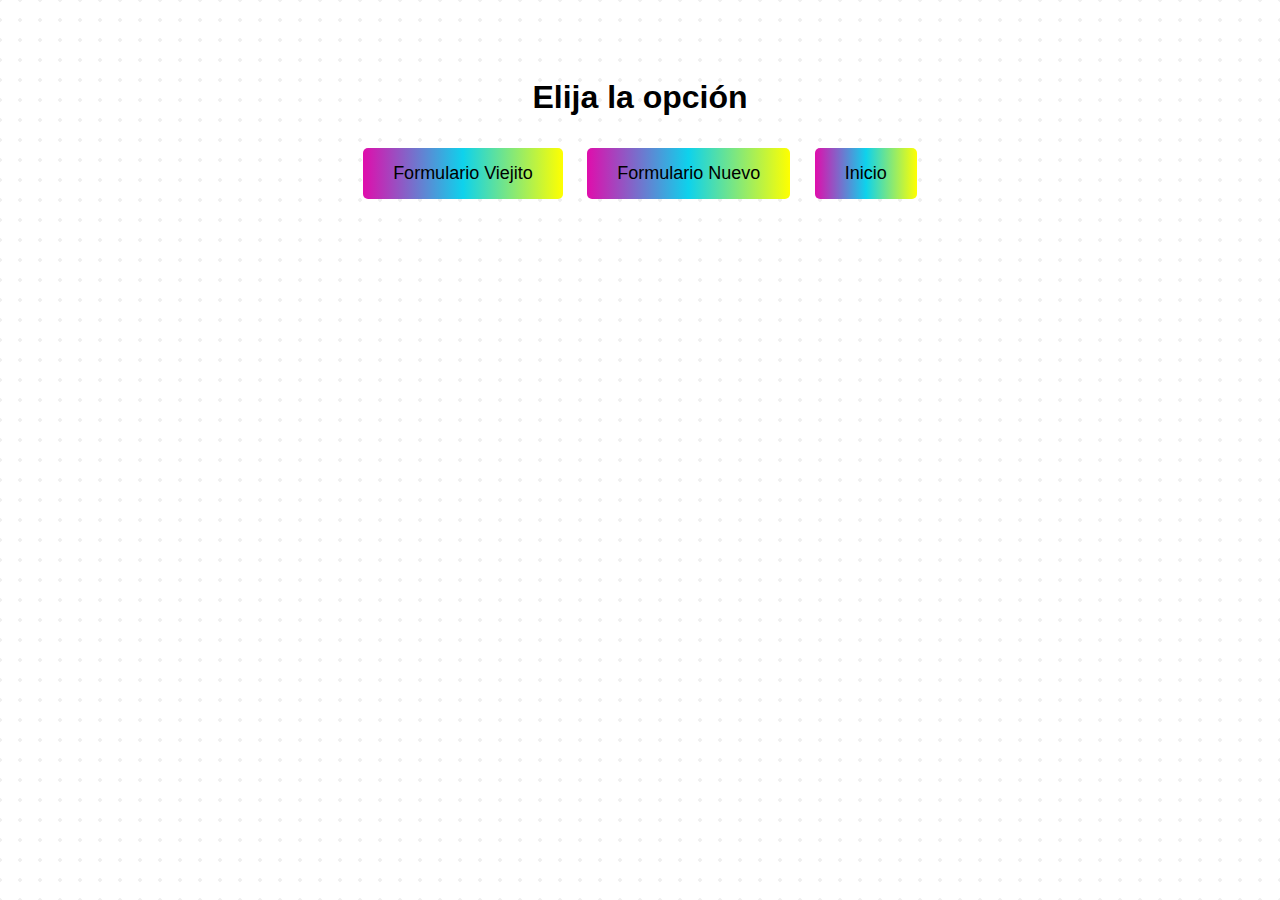
<file: index.html>
<!DOCTYPE html>
<html lang="es">
<head>
    <meta charset="UTF-8">
    <meta name="viewport" content="width=device-width, initial-scale=1.0">
    <title>Formulario</title>
    <style>
        body {
            background-image: radial-gradient(circle at center, transparent 0%, 
            transparent 90%, #f0f0f0 90%, #f0f0f0 100%);
            background-size: 20px 20px;
            font-family: 'Roboto', sans-serif;
            text-align: center;
            padding-top: 50px;
        }
        button {
            background: linear-gradient(270deg, yellow, #0ed2ec, rgb(224, 13, 172));
            animation: gradientAnimation 9s ease infinite;
            border: none;
            padding: 15px 30px;
            font-size: 18px;
            margin: 10px;
            cursor: pointer;
            border-radius: 5px;
        }
        button:hover {
            background: linear-gradient(270deg, yellow, #0ed2ec, rgb(224, 13, 172));
            animation: gradientAnimation 9s ease infinite;
        }
        @keyframes gradientAnimation {
            0% {
                background-position: 0% 50%;
            }
            100% {
                background-position: 100% 50%;
            }
        }
    </style>
</head>
<body>

    <h1>Elija la opción</h1>

    <button onclick="location.href='formulario.html'">Formulario Viejito</button>
    <button onclick="location.href='formulario-nuevo.html'">Formulario Nuevo</button>
    <button onclick="location.href='index.html'">Inicio</button>

</body>
</html>
</file>
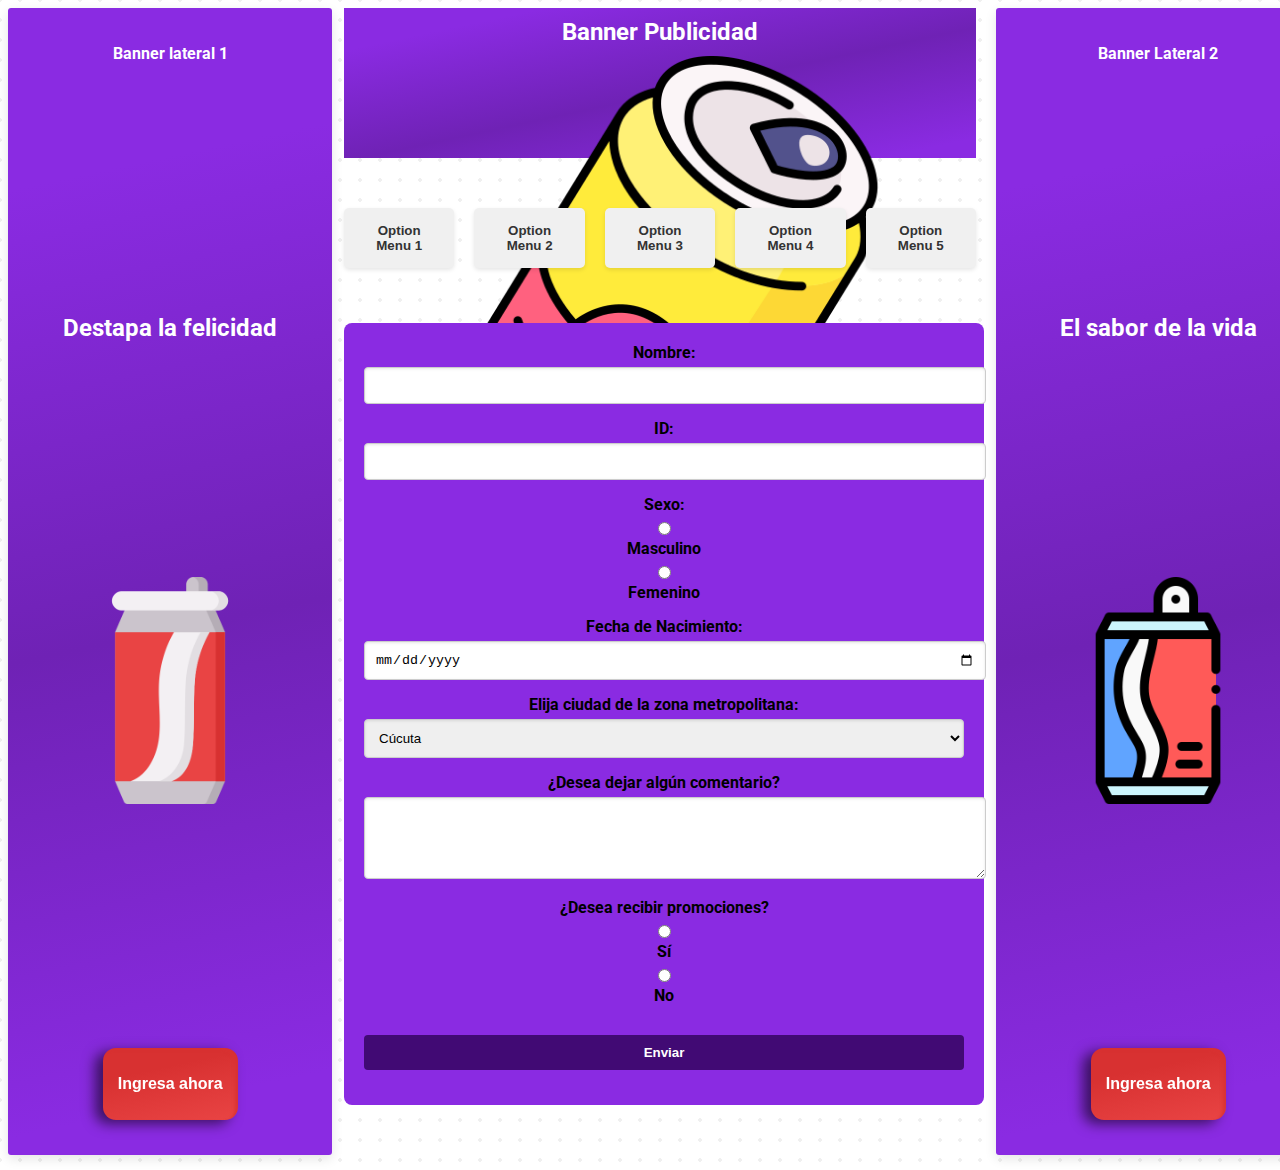
<file: formulario-nuevo.html>
<!DOCTYPE html>
<html lang="es">
<head>
    <meta charset="UTF-8">
    <meta name="viewport" content="width=device-width, initial-scale=1.0">
    <title>Document</title>
    <link rel="stylesheet"href="style-formulario-nuevo.css">
    <link href="https://fonts.googleapis.com/css2?family=Amatic+SC&display=swap" rel="stylesheet">
    <link rel="stylesheet" href="https://fonts.googleapis.com/css2?family=Roboto:wght@400;700&display=swap">

</head>

<body>
    <div class="container">

        <div id="c1">

            <div>
                <h3>Banner lateral 1 </h3>
            </div>

            <div>
                <h1>Destapa la felicidad</h1>
            </div>

            <div>
                <img src="refresco1.png" alt="refresh1">
            </div>

            <div>
                <button class="button-3">
                    <h3>Ingresa ahora</h3>
                </button>
            </div>

        </div>

        <div id="c2">
            <div id="banner-top">
                <h1>Banner Publicidad</h1>
                <img src="refresco3.png" alt="refresh3">
            </div>

            <div>
                <button class="button-gris">Option Menu 1</button>                
            </div>

            <div>
                <button class="button-gris">Option Menu 2</button>
            </div>

            <div>
                <button class="button-gris">Option Menu 3</button>
            </div>

            <div>
                <button class="button-gris">Option Menu 4</button>
            </div>

            <div>
                <button class="button-gris">Option Menu 5</button>
            </div>

            <div class="c6">
                <form>
                    <div>
                    <!-- Nombre -->
                    <label for="nombre">Nombre:</label>
                    <input type="text" id="nombre" name="nombre" required>
                    </div>

                    <div>
                    <!-- Id -->
                    <label for="id">ID:</label>
                    <input type="number" id="id" name="id" required>
                    </div>

                    <div>
                    <!-- Sexo -->
                    <label>Sexo:</label>
                    <input type="radio" id="masculino" name="sexo" value="masculino" required>
                    <label for="masculino">Masculino</label>
                    <input type="radio" id="femenino" name="sexo" value="femenino" required>
                    <label for="femenino">Femenino</label>
                    </div>

                    <div>
                    <!-- Fecha de nacimiento -->
                    <label for="fecha-nacimiento">Fecha de Nacimiento:</label>
                    <input type="date" id="fecha-nacimiento" name="fecha-nacimiento" required>
                    </div>

                    <div>
                    <!-- Ciudad -->
                    <label for="ciudad">Elija ciudad de la zona metropolitana:</label>
                    <select id="ciudad" name="ciudad" required>
                        <option value="Cúcuta">Cúcuta</option>
                        <option value="Los Patios">Los Patios</option>
                        <option value="Villa del Rosario">Villa del Rosario</option>
                        <option value="Zulia">Zulia</option>
                        <option value="Otros">Otros</option>
                    </select>
                    </div>

                    <div>
                    <!-- Comentarios -->
                    <label for="comentario">¿Desea dejar algún comentario?</label>
                    <textarea id="comentario" name="comentario" rows="4"></textarea>                       
                    </div>

                    <div>
                    <!-- Recibir promociones -->
                    <label for="promociones">¿Desea recibir promociones?</label>
                    <input type="radio" id="promociones-si" name="promociones" value="si" onclick="mostrarOpcionesPromocion(true)">
                    <label for="promociones-si">Sí</label>
                    <input type="radio" id="promociones-no" name="promociones" value="no" onclick="mostrarOpcionesPromocion(false)">
                    <label for="promociones-no">No</label>
                    </div>

                    <!-- Opciones de promoción -->
                    <div class="promo-options" id="promo-options">
                        <label>¿Cómo desea recibir promociones?</label>
                        <input type="checkbox" id="promocion-msn" name="promocion" value="msn">
                        <label for="promocion-msn">MSN</label>
                        <input type="checkbox" id="promocion-correo" name="promocion" value="correo">
                        <label for="promocion-correo">Correo</label>
                        <input type="checkbox" id="promocion-whatsapp" name="promocion" value="whatsapp">
                        <label for="promocion-whatsapp">WhatsApp</label>
                    </div>  

                    <div>
                    <!-- Botón enviar -->
                    <button type="submit">Enviar</button>
                    </div>  
                </form>
            </div>
        </div>
        <div id="c1">

            <div>
                <h3>Banner Lateral 2</h3>
            </div>
            <div>
                <h1>El sabor de la vida</h1>
            </div>
            <div>
                <img src="refresco2.png" alt="refresh2">
            </div>

            <div>
                <button class="button-3">
                    <h3>Ingresa ahora</h3>
                </button>
            </div>

        </div>

    </div>
</body>
</html>
</file>
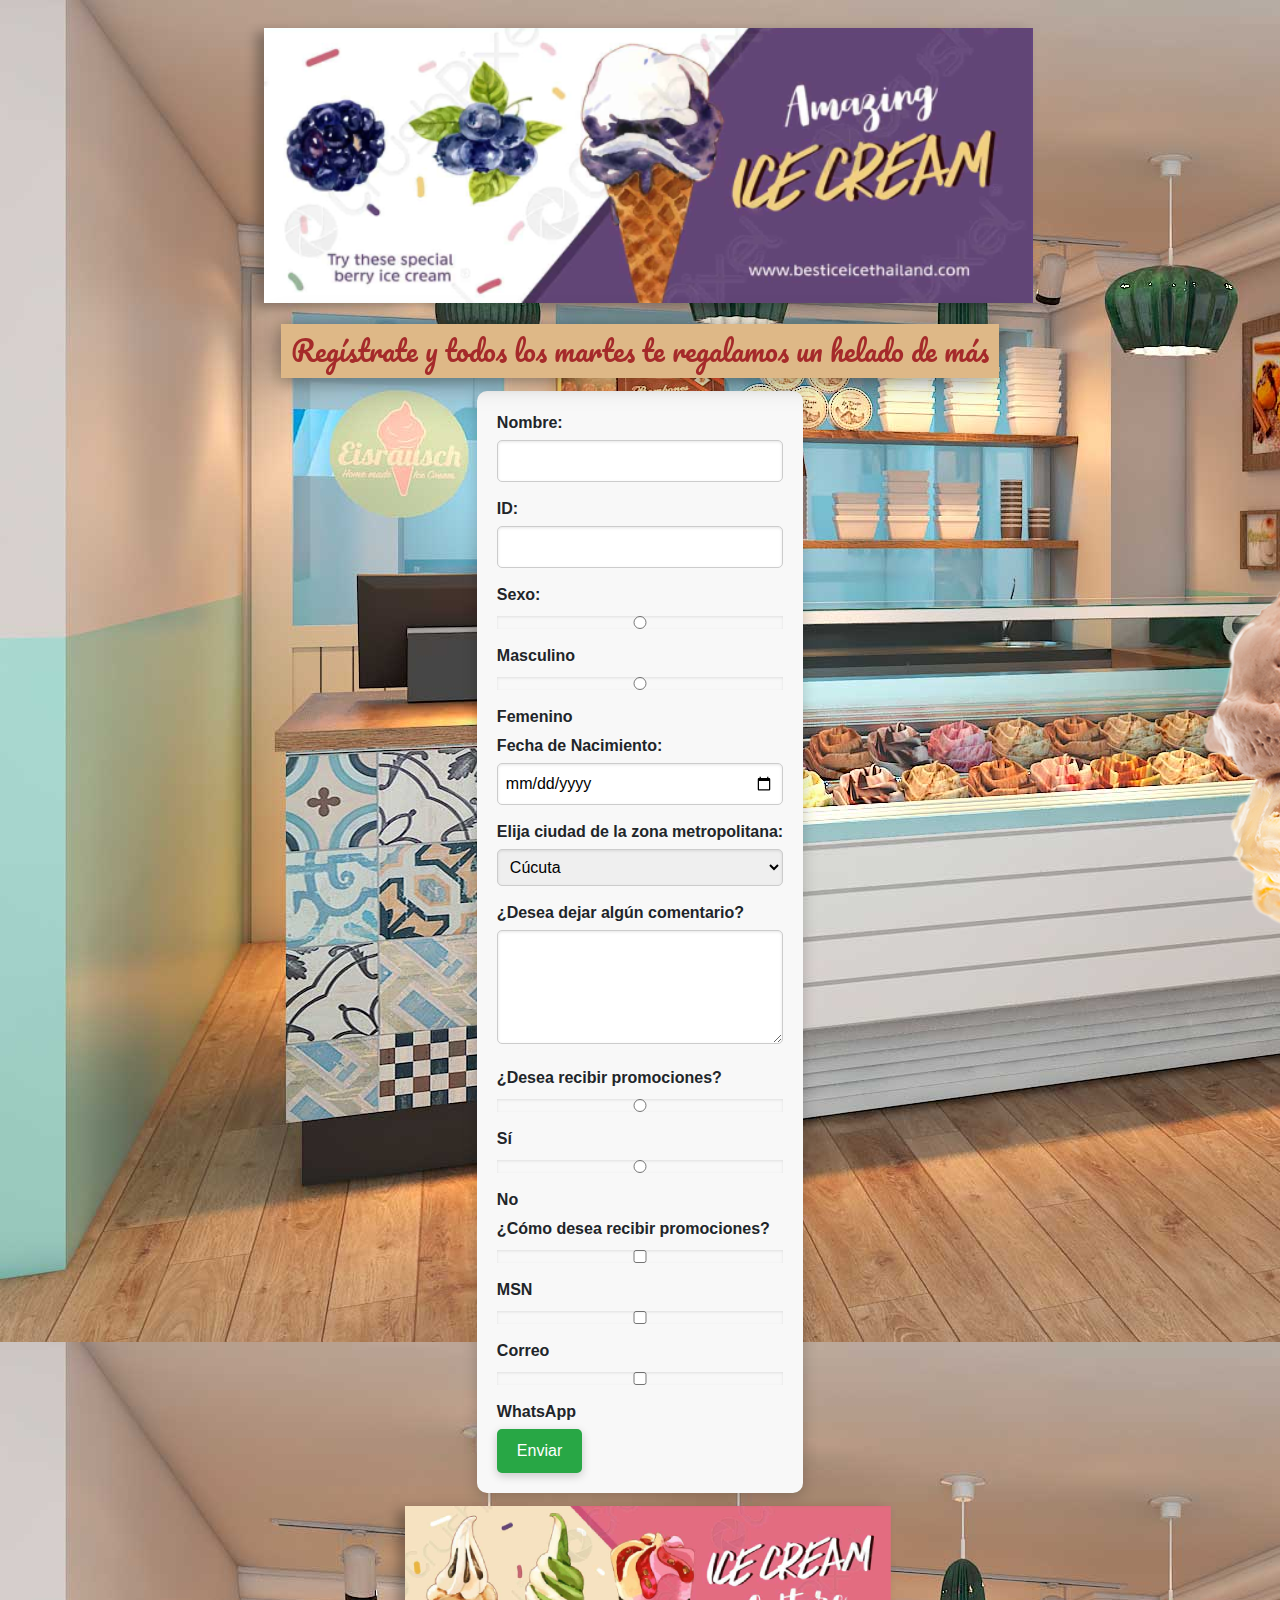
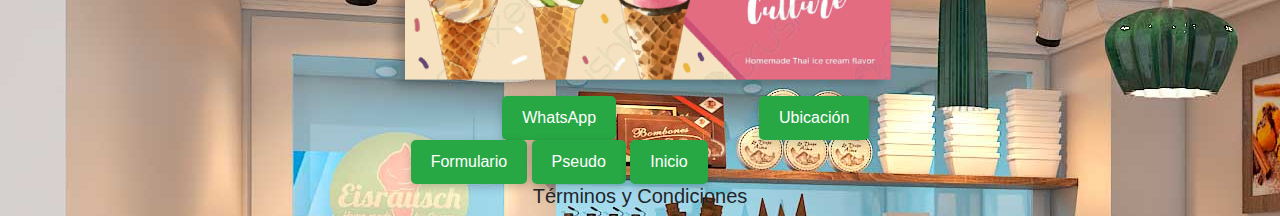
<file: formulario.html>
<!DOCTYPE html>
<html lang="es">
<head>
    <meta charset="UTF-8">
    <meta name="viewport" content="width=device-width, initial-scale=1.0">
    <link href="https://cdn.jsdelivr.net/npm/bootstrap@5.3.3/dist/css/bootstrap.min.css" rel="stylesheet" integrity="sha384-QWTKZyjpPEjISv5WaRU9OFeRpok6YctnYmDr5pNlyT2bRjXh0JMhjY6hW+ALEwIH" crossorigin="anonymous">
    <script src="https://cdn.jsdelivr.net/npm/bootstrap@5.3.3/dist/js/bootstrap.bundle.min.js" integrity="sha384-YvpcrYf0tY3lHB60NNkmXc5s9fDVZLESaAA55NDzOxhy9GkcIdslK1eN7N6jIeHz" crossorigin="anonymous"></script>
    <link href="https://fonts.googleapis.com/css2?family=Pacifico&display=swap" rel="stylesheet">
    <title>Formulario</title>
    <link rel="stylesheet" href="styles.css">
</head>
<body> 
    <div class="container">
        <div class="img-1">
            <img src="header-1.png" alt="header">
        </div>
        <div>
            <h1 class="text-promo">Regístrate y todos los martes te regalamos un helado de más</h1>
        </div>

        <div>
            <div>
                <form>
                    <div>
                    <!-- Nombre -->
                    <label for="nombre">Nombre:</label>
                    <input type="text" id="nombre" name="nombre" required>
                    </div>

                    <div>
                    <!-- Id -->
                    <label for="id">ID:</label>
                    <input type="number" id="id" name="id" required>
                    </div>

                    <div>
                    <!-- Sexo -->
                    <label>Sexo:</label>
                    <input type="radio" id="masculino" name="sexo" value="masculino" required>
                    <label for="masculino">Masculino</label>
                    <input type="radio" id="femenino" name="sexo" value="femenino" required>
                    <label for="femenino">Femenino</label>
                    </div>

                    <div>
                    <!-- Fecha de nacimiento -->
                    <label for="fecha-nacimiento">Fecha de Nacimiento:</label>
                    <input type="date" id="fecha-nacimiento" name="fecha-nacimiento" required>
                    </div>

                    <div>
                    <!-- Ciudad -->
                    <label for="ciudad">Elija ciudad de la zona metropolitana:</label>
                    <select id="ciudad" name="ciudad" required>
                        <option value="Cúcuta">Cúcuta</option>
                        <option value="Los Patios">Los Patios</option>
                        <option value="Villa del Rosario">Villa del Rosario</option>
                        <option value="Zulia">Zulia</option>
                        <option value="Otros">Otros</option>
                    </select>
                    </div>

                    <div>
                    <!-- Comentarios -->
                    <label for="comentario">¿Desea dejar algún comentario?</label>
                    <textarea id="comentario" name="comentario" rows="4"></textarea>                       
                    </div>

                    <div>
                    <!-- Recibir promociones -->
                    <label for="promociones">¿Desea recibir promociones?</label>
                    <input type="radio" id="promociones-si" name="promociones" value="si" onclick="mostrarOpcionesPromocion(true)">
                    <label for="promociones-si">Sí</label>
                    <input type="radio" id="promociones-no" name="promociones" value="no" onclick="mostrarOpcionesPromocion(false)">
                    <label for="promociones-no">No</label>
                    </div>

                    <!-- Opciones de promoción -->
                    <div class="promo-options" id="promo-options">
                        <label>¿Cómo desea recibir promociones?</label>
                        <input type="checkbox" id="promocion-msn" name="promocion" value="msn">
                        <label for="promocion-msn">MSN</label>
                        <input type="checkbox" id="promocion-correo" name="promocion" value="correo">
                        <label for="promocion-correo">Correo</label>
                        <input type="checkbox" id="promocion-whatsapp" name="promocion" value="whatsapp">
                        <label for="promocion-whatsapp">WhatsApp</label>
                    </div>  

                    <div>
                    <!-- Botón enviar -->
                    <button type="submit">Enviar</button>
                    </div>  
                </form>

            </div>
        </div>

        <div class="img-2"> 
            <img src="helado-2.png" alt="helado-1">
        </div>

        <div class="footer">
            <div class="c1">
                <img src="footer-1.png" alt="img-footer">
            </div>
            
            <div>  
                <button>WhatsApp</button>                              
            </div>     
            
            <div> 
                <button>Ubicación</button>                              
            </div>    

            <div>
                <button onclick="location.href='formulario.html'">Formulario</button>
                <button onclick="location.href='pseudo.html'">Pseudo</button>
                <button onclick="location.href='index.html'">Inicio</button>
            </div>
            
            <div class="c4">
                <h5>Términos y Condiciones</h5>
            </div> 
        </div>
    </div>

    <script>
        function mostrarOpcionesPromocion(mostrar) {
            var promoOptions = document.getElementById('promo-options');
            if (mostrar) {
                promoOptions.style.display = 'block';
            } else {
                promoOptions.style.display = 'none';
            }
        }
    </script>
</body>
</html>
</file>
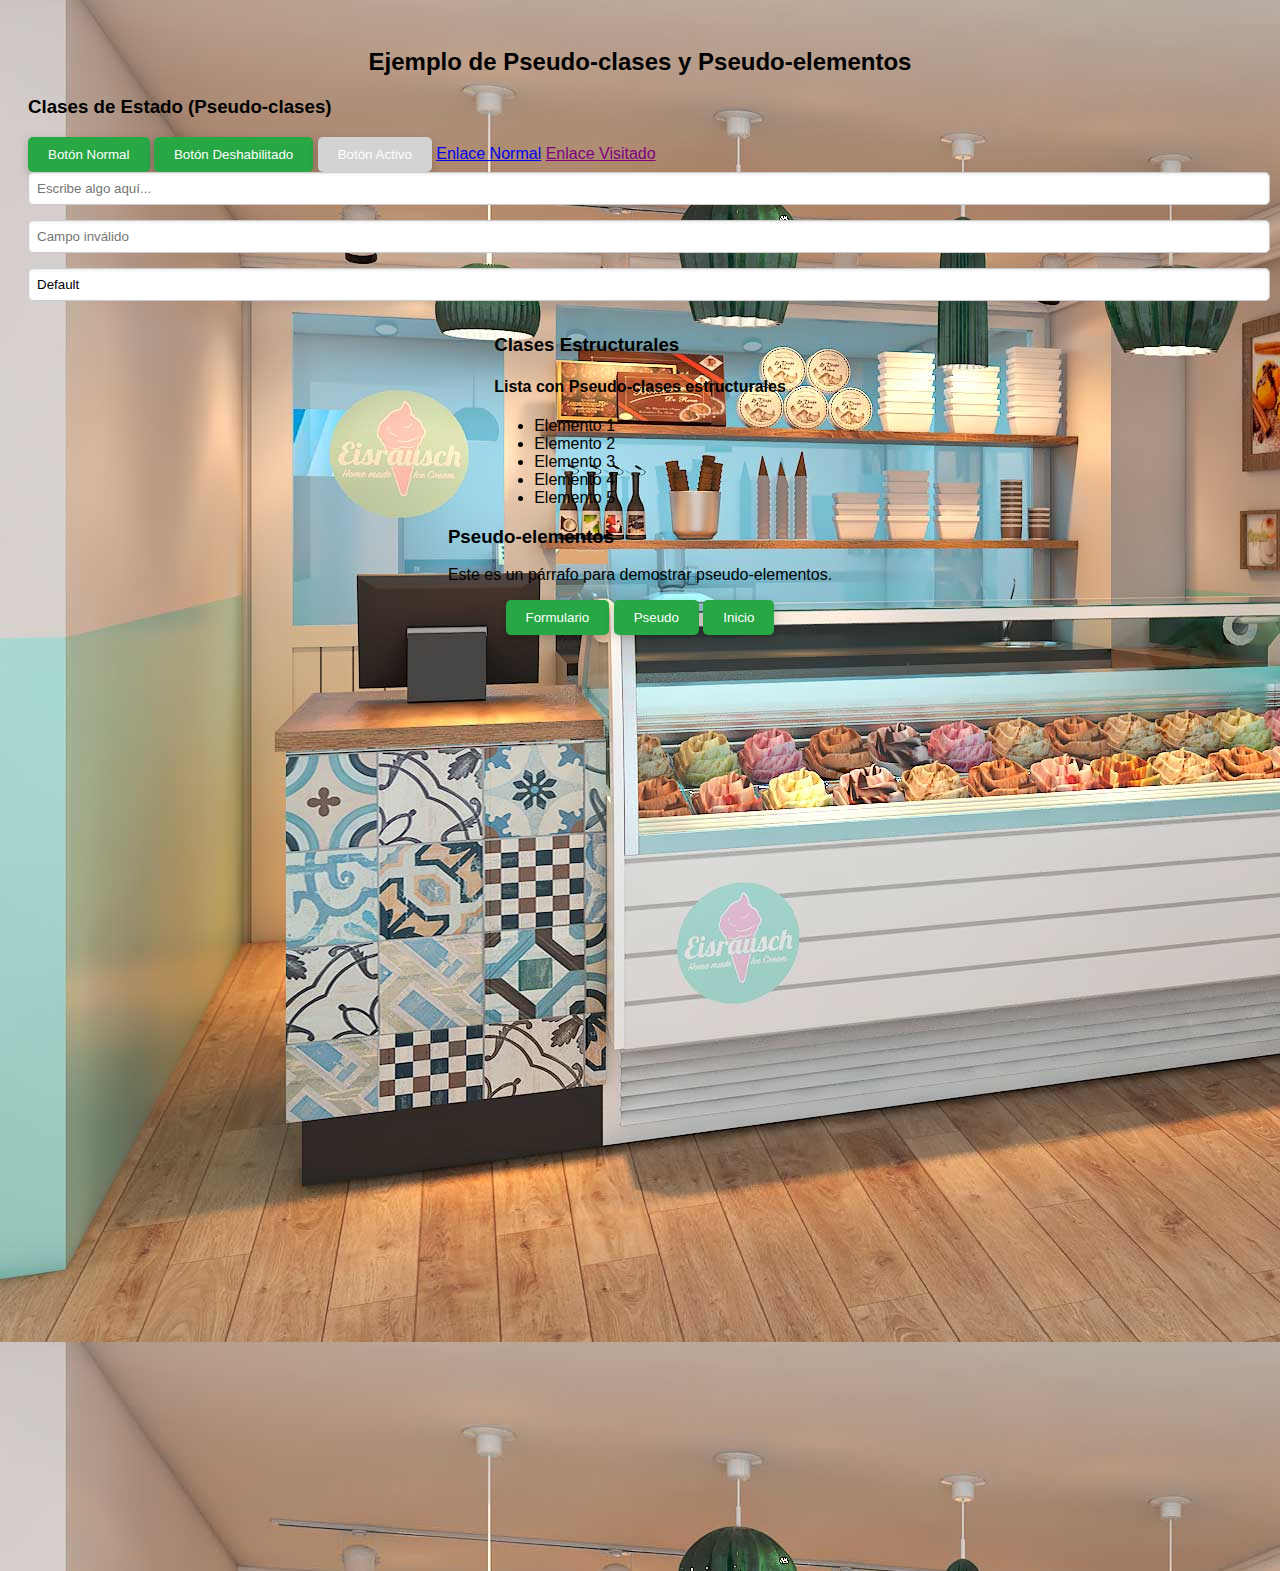
<file: pseudo.html>
<!DOCTYPE html>
<html lang="es">
<head>
    <meta charset="UTF-8">
    <meta name="viewport" content="width=device-width, initial-scale=1.0">
    <title>Ejemplo de Pseudo-clases y Pseudo-elementos</title>
    <link rel="stylesheet" href="styles.css">

</head>
<body class="body-2">

    <h2>Ejemplo de Pseudo-clases y Pseudo-elementos</h2>

    <div class="section">
        <h3>Clases de Estado (Pseudo-clases)</h3>
        <button class="btn">Botón Normal</button>
        <button class="btn" disabled>Botón Deshabilitado</button>
        <button class="btn" style="background-color: lightgray;">Botón Activo</button>

        <a href="#" class="link">Enlace Normal</a>
        <a href="#" class="link" style="color: purple;">Enlace Visitado</a>

        <input type="text" class="input" placeholder="Escribe algo aquí...">
        <input type="text" class="input" placeholder="Campo inválido" required>
        <input type="text" class="input" value="Default" class="input:default">
        <div class="empty-div"></div>
    </div>

    <div class="section">
        <h3>Clases Estructurales</h3>
        <h4>Lista con Pseudo-clases estructurales</h4>
        <ul>
            <li>Elemento 1</li>
            <li>Elemento 2</li>
            <li>Elemento 3</li>
            <li>Elemento 4</li>
            <li>Elemento 5</li>
        </ul>
    </div>

    <div class="section">
        <h3>Pseudo-elementos</h3>
        <p class="paragraph">Este es un párrafo para demostrar pseudo-elementos.</p>
    </div>

    <div> 
        <button onclick="location.href='formulario.html'">Formulario</button>
        <button onclick="location.href='pseudo.html'">Pseudo</button>
        <button onclick="location.href='index.html'">Inicio</button>
    </div>

</body>
  </html>
</file>
<file: style-formulario-nuevo.css>
body {
    background-image: radial-gradient(circle at center, transparent 0%, transparent 90%, #f0f0f0 90%, #f0f0f0 100%);
    background-size: 20px 20px;
    font-family: 'Roboto', sans-serif;

    @media (min-width: 150px) and (max-width: 991px) {
        .container {
          grid-template-columns: 1fr; /* One column */
        }
      
        #banner-top {

          height: 120px; /* Reduce the height of the banner */
          background: linear-gradient(270deg, #f03a0d, #0ed2ec,rgb(224, 13, 172));
          animation: gradientAnimation 9s ease infinite;
            }



        form {
            width: 100%; /* Ancho completo */
            max-width: 600px; /* Máximo ancho opcional */
            margin: 20px auto;
            padding: 20px;
            border-radius: 8px;
            background: linear-gradient(270deg, yellow,#0ed2ec,rgb(224, 13, 172));
            animation: gradientAnimation 9s ease infinite;
            box-shadow: 0 2px 10px #3e0673(0, 0, 0, 0.1);
            }

      @keyframes gradientAnimation {
                  0% {
                        background-position: 0% 50%;
                  }
                  50% {
                        background-position: 100% 50%;
                  }
                  100% {
                        background-position: 0% 50%;
                  }
            }
        }
      
        #h1 {
          font-size: 42px; /* Reduce the font size */
        }
      
        #c1, #c3 {
          width: 90%; /* Increase the width of the containers */
          margin: 0 auto; /* Center the containers */
        }
      
        img {
          width: 80%; /* Make sure images take up the full width */
        }
      }  
  
  div {
    gap: 20px;
    height: auto;
  }
  
  .container {
    position: relative;
    display: grid;
    grid-template-columns: 25% 50% 25%;
    text-align:center;
    justify-content: space-between;
  }
  
  #banner-top {
    grid-column: 1 / 6;
    top:10px;
    height: 150px;
    width: auto;
    background-image: linear-gradient(-12deg, #8a2be2 0%, #8a2be2 7%, #6f22b5 46%, #8a2be2 85%, #8a2be2 100%);
  }
  
  #h1 {
    width: auto; /* Ajuste para que no se salga */
    height: auto;
    font-size: 47px;
    color: #ffffff;
    font-weight: 400;
    font-family: "Bebas";
    filter: drop-shadow(-23.383px 13.5px 6.5px rgba(0,0,0,0.57));
    overflow: hidden; /* Oculta cualquier contenido desbordado */
  }
  
  #c1 {
  
    background-image: linear-gradient(-12deg, #8a2be2 0%, #8a2be2 7%, #6f22b5 46%, #8a2be2 85%, #8a2be2 100%);  display: flex; /* Convierte el contenedor en un contenedor flex */
    flex-direction: column; /* Establece la dirección de los elementos como columna */
    justify-content: space-between;
    align-items: center;
    width: 300px; /* Ancho del banner */
    height: auto; /* Altura automática */
    padding: 20px;
    background-color: transparent; /* Fondo claro */
    border-radius: 3px;
    box-shadow: 0 4px 12px rgba(0, 0, 0, 0.1);
    text-align: center; /* Centra el contenido */
    transition: transform 0.3s ease; /* Suaviza la animación al pasar el mouse */
    overflow: hidden; /* Evita que el contenido se desborde */
    
    }
  
  
  
  .button-3 {
      width: 135px;
      height: 72px;
      border-radius: 13px;
      filter: drop-shadow(-7.794px 4.5px 6.5px rgba(0, 0, 0, 0.57));
      box-shadow: inset -3.464px 2px 2.5px rgba(216, 49, 49, 0.75);
      background-image: linear-gradient(-12deg, #e94444 0%, #d83131 68%, #d83131 100%);
      transition: all 0.3s ease-in-out; /* Aplica transición a todas las propiedades */
    }
  
    
  .button-3:active {
      background-image: linear-gradient(-12deg, #60a4ff 0%, #60a4ff 100%);
      transform: scale(0.95); /* Reduce ligeramente el tamaño */
      box-shadow: inset 0 2px 4px rgba(0, 0, 0, 0.2); /* Sombra interna */
    }  
  
    
  h1 {
        font-size: 24px;
        color: white;
        margin: 10px 0;
    }
    
  h3 {
        font-size: 16px;
        color: white;
    }
    
  img {
      width: 100%;
      height: auto;
      transition: transform 0.3s ease; /* Suaviza la animación al hacer clic */
      transform-origin: center center; /* Establece el punto de rotación en el centro de la imagen */
    }
    
  img:hover {
      transform: scale(1.15);
    }
    
  img:active {
      transform: scale(1.1) rotate(10deg); /* Aumenta el tamaño y rota 10 grados */
      border-radius: 50%; /* Crea el efecto de corazón redondeando los bordes */
      box-shadow: 0 0 10px rgba(0, 0, 0, 0.2); /* Sombra suave */
      transition: transform 0.5s ease-in-out, border-radius 0.3s ease-in-out; /* Transiciones separadas */
    }
  
  
  button {
      margin-top: 15px;
      padding: 10px 15px;
      border: none;
      border-radius: 5px;
      color: white;
      transition: all 0.4s ease-in-out; /* Transición suave para todas las propiedades */
      
    }
    
  button:hover {
  
    background-color: #3e8e41; /* Color de fondo al pasar el mouse */
    transform: scale(1.05); /* Aumenta ligeramente el tamaño */
  
  }
    
  #c2 {
    display: grid;
    grid-template-columns: auto auto auto auto auto;
    grid-template-rows: auto auto;   
    height: 3%;
  }
  
  #c3 {
    position: static;
    width: 300px; /* Ancho del banner */
    height: auto; /* Altura automática */
    padding: 20px;
    background-color: #f0f0f0; /* Fondo claro */
    border-radius: 10px;
    box-shadow: 0 4px 12px rgba(0, 0, 0, 0.1);
    text-align: center; /* Centra el contenido */
    transition: transform 0.3s ease; /* Suaviza la animación al pasar el mouse */
    overflow: hidden; /* Evita que el contenido se desborde */
  }
  
  .button-gris {
    background-color: #f0f0f0; /* Gris claro */
    color: #333;
    border: none;
    padding: 15px 30px;
    border-radius: 5px;
    cursor: pointer;
    transition: all 0.3s ease-in-out;
    box-shadow: 0 2px 4px rgba(0, 0, 0, 0.1); /* Sombra sutil */
  
    /* Efecto hover */
    &:hover {
      background-color: #ddd;
      box-shadow: 0 4px 8px rgba(0, 0, 0, 0.2);
      transform: translateY(-2px);
    }
  
    /* Animación de carga (opcional) */
    &.loading {
      animation: loading 1s infinite;
    }
  
    @keyframes loading {
      0% {
        opacity: 1;
      }
      50% {
        opacity: 0.5;
      }
      100% {
        opacity: 1;
      }
    }
  }
  
  form {
    width: 100%; /* Ancho completo */
    max-width: 600px; /* Máximo ancho opcional */
    margin: 20px auto;
    padding: 20px;
    border-radius: 8px;
    background-color: #8a2be2;
    box-shadow: 0 2px 10px #3e0673(0, 0, 0, 0.1);
  }
  
  div {
    margin-bottom: 15px;
  }
  
  label {
    display: block;
    margin-bottom: 5px;
    font-weight: bold;
  }
  
  input[type="text"],
  input[type="number"],
  input[type="date"],
  select,
  textarea {
    width: 100%; /* Ancho completo */
    padding: 10px;
    border: 1px solid #ccc;
    border-radius: 4px;
    box-shadow: inset 0 1px 3px rgba(0, 0, 0, 0.1);
    transition: border-color 0.3s;
  }
  
  input[type="text"]:focus,
  input[type="number"]:focus,
  input[type="date"]:focus,
  select:focus,
  textarea:focus {
    border-color: #007bff;
    outline: none;
  }
  
  input[type="radio"],
  input[type="checkbox"] {
    margin-right: 5px;
  }
  
  .promo-options {
    margin-top: 10px;
    padding: 10px;
    border: 1px dashed #410a74;
    border-radius: 4px;
    background-color: #f9f9f9;
    display: none; /* Se mostrará mediante JavaScript */
  }
  
  button {
    padding: 10px 15px;
    border: none;
    border-radius: 4px;
    background-color: #410a74;
    color: white;
    font-weight: bold;
    cursor: pointer;
    transition: background-color 0.3s;
    width: 100%; /* Botón ocupa todo el ancho */
  }
  
  button:hover {
    background-color: #8a2be2;
  }
  
  .c6 {
    grid-column: 1/6;
  }
</file>
<file: styles.css>
@import url('https://fonts.googleapis.com/css2?family=Pacifico&display=swap');

body {
    font-family: Arial, sans-serif;
    padding: 20px;
    max-width: 1080;
    height: 1515px;
    background-color: #00d2d3;
    background-image: url(img-heladeria.jpg);
    justify-items: center;
    align-items: center;
}

.body-2 {
    font-family: Arial, sans-serif;
    padding: 20px;
    max-width: 1080;
    height: 1515px;
    background-color: #00d2d3;
    background-image: url(img-heladeria.jpg);
    justify-items: center;
    align-items: center;
}

form {
    max-width: 700px;
    margin: 0 auto;
    background-color: #f8f8f8;
    padding: 20px;
    box-shadow: 0 4px 15px rgba(0, 0, 0, 0.2); /* Sombras más profundas */
    border-radius: 10px; /* Bordes redondeados */
    transition: transform 0.3s ease, box-shadow 0.3s ease; /* Transiciones suaves */
}

form:hover {
    transform: scale(1.05); /* Efecto de agrandamiento al pasar el ratón */
    box-shadow: 0 6px 20px rgba(0, 0, 0, 0.3); /* Más sombras al hacer hover */
}

label {
    display: block;
    margin-bottom: 5px;
    font-weight: bold;
}

input, select, textarea {
    width: 100%;
    padding: 8px;
    margin-bottom: 15px;
    border: 1px solid #ccc;
    border-radius: 5px;
    box-shadow: inset 0 1px 3px rgba(0, 0, 0, 0.1); /* Sombras internas */
    transition: border-color 0.3s ease, box-shadow 0.3s ease; /* Transición en inputs */
}

input:focus, select:focus, textarea:focus {
    border-color: #28a745; /* Cambia el borde cuando está enfocado */
    box-shadow: 0 0 8px rgba(40, 167, 69, 0.5); /* Sombra verde suave */
}

button {
    background-color: #28a745;
    color: white;
    padding: 10px 20px;
    border: none;
    border-radius: 5px;
    cursor: pointer;
    transition: background-color 0.3s ease, transform 0.3s ease; /* Suave animación al hacer hover */
    box-shadow: 0 3px 10px rgba(0, 0, 0, 0.2); /* Sombras en botón */
}

button:hover {
    background-color: #218838;
    transform: translateY(-3px); /* Efecto de elevación al hacer hover */
}

.container {
    display: grid;
    grid-template-columns: auto;
    grid-template-rows: auto auto auto auto;
    justify-items: center;
    align-items: center;
    height: 100vh;
    gap: 5px;
}

.text-promo {
    font-family: 'Pacifico', cursive;
    font-size: 28px;
    color: brown;
    background-color: burlywood;
    text-align: center;
    padding: 10px;
    filter: drop-shadow(-2.5px 1.5px 13.5px rgba(0, 0, 0, 0.28));  
    box-shadow: 0 4px 15px rgba(0, 0, 0, 0.2); /* Sombra adicional */
    transition: transform 0.3s ease, box-shadow 0.3s ease; /* Transición suave */
}

.text-promo:hover {
    transform: scale(1.1); /* Agranda el texto al hacer hover */
    box-shadow: 0 6px 20px rgba(0, 0, 0, 0.3); /* Más sombras en hover */
}

.img-1 {
    margin: 0 auto;
    animation: bounceIn 1.5s ease; /* Animación de entrada */
}

.img-2 {
    position: fixed;
    justify-self: flex-end;
    width: 50px;
    height: 50px;
    animation: fadeInLeft 1.5s ease; /* Animación de entrada desde la izquierda */
}

.footer {
    display: grid;
    grid-template-columns: auto auto;
    grid-template-rows: auto;
    justify-items: center;
    align-items: center;
}

.c1 {
    grid-column: 1/3;
    justify-items: stretch;
    align-items:stretch;
    text-align: center;
}

.c4 {
    grid-column: 1/3;
}

/* Animaciones personalizadas */
@keyframes fadeIn {
    0% { opacity: 0; }
    100% { opacity: 1; }
}

@keyframes bounceIn {
    0% { transform: scale(0.5); opacity: 0; }
    80% { transform: scale(1.1); }
    100% { transform: scale(1); opacity: 1; }
}

@keyframes fadeInLeft {
    0% { transform: translateX(-100px); opacity: 0; }
    100% { transform: translateX(0); opacity: 1; }
}

@keyframes fadeInRight {
    0% { transform: translateX(100px); opacity: 0; }
    100% { transform: translateX(0); opacity: 1; }
}
</file>
